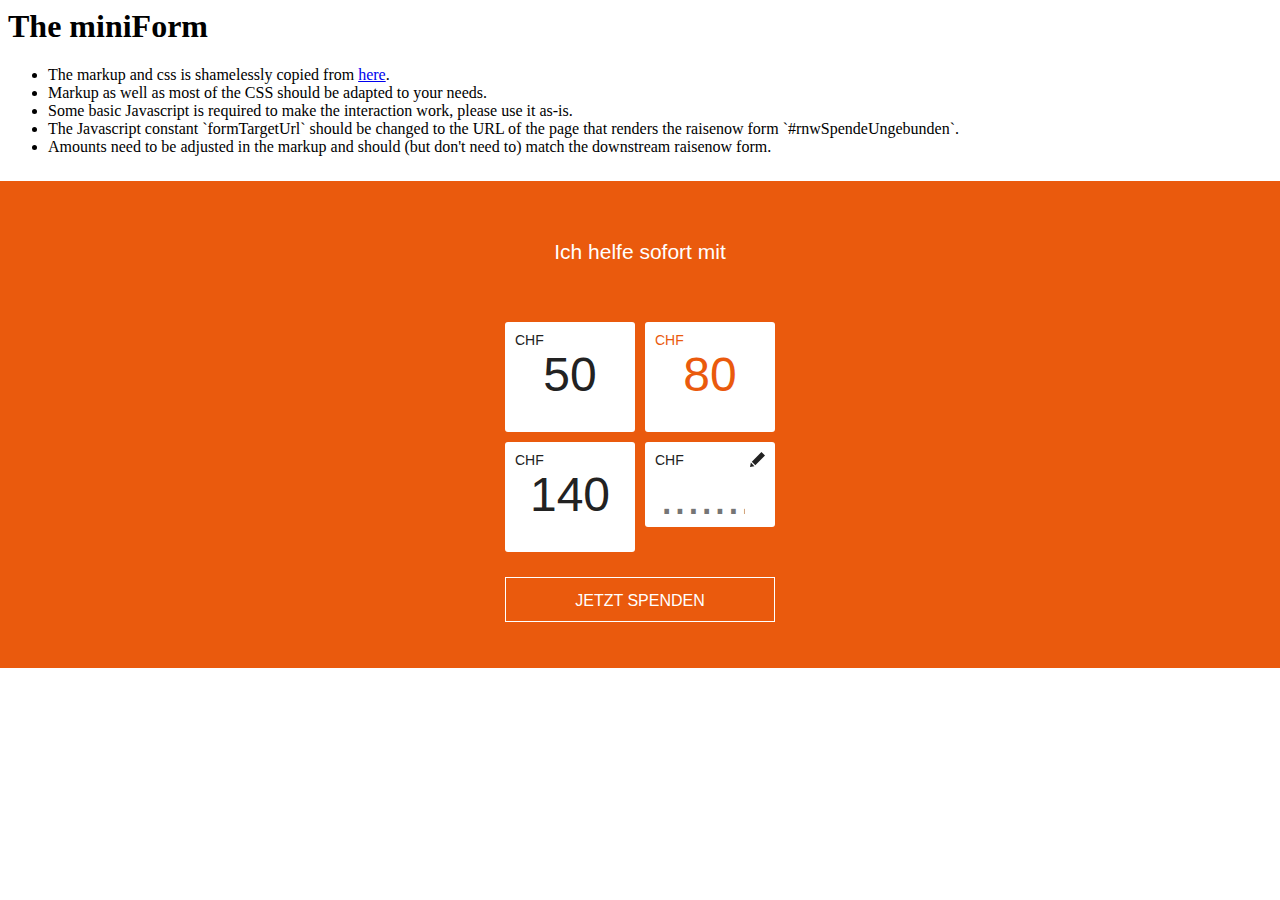
<file: assets/miniForm.html>
<html>
  <head>
    <meta charset="utf-8" />
    <style>
      .keyVisual__widget {
	border: none;
	padding: 20px;
	margin: 50px 0 0;
	position: relative;
	background-color: transparent;
      }

      .keyVisual__widget {
	margin-top: 25px;
	background-color: #ea5a0d;
	padding: 30px 35px;
	margin-left: -18px;
	margin-right: -18px;
	position: relative;
	display: -webkit-box;
	display: -ms-flexbox;
	display: flex;
	-webkit-box-orient: horizontal;
	-webkit-box-direction: normal;
	-ms-flex-direction: row;
	flex-direction: row;
	-webkit-box-align: start;
	-ms-flex-align: start;
	align-items: flex-start;
	-webkit-box-pack: center;
	-ms-flex-pack: center;
	justify-content: center;
      }

      .donationForm__title {
	font-style: normal;
	font-weight: 400;
	font-family: Roboto-Black,sans-serif;
	font-size: 21px;
	line-height: 1.14;
	padding-bottom: 25px;
	color: #fff;
      }

      .donationForm {
	text-align: center;
        width: 270px;
      }

      .donationForm__title {
	font-size: 21px;
	line-height: 1.2;
      }

      .donationForm__amounts {
	display: -webkit-box;
	display: -ms-flexbox;
	display: flex;
	-webkit-box-orient: horizontal;
	-webkit-box-direction: normal;
	-ms-flex-direction: row;
	flex-direction: row;
	-ms-flex-wrap: wrap;
	flex-wrap: wrap;
	margin: 0 -5px 20px;
      }

      .donationForm__amountWrapper {
        box-sizing: border-box;
	width: 50%;
	position: relative;
	padding: 5px;
      }

      .donationForm__amountCustom, .donationForm__amountRadioLabel {
	font-style: normal;
	font-weight: 400;
	font-family: RobotoCondensed-Bold,sans-serif;
	font-size: 48px;
	color: #222;
	display: block;
	text-align: center;
	padding-top: 25px;
	height: 85px;
	background-color: #fff;
	border-radius: 3px;
	width: 100%;
      }

      .donationForm__amountCurrency {
	font-style: normal;
	font-weight: 400;
	font-family: Roboto-Medium,sans-serif;
	color: #222;
	font-size: 14px;
	position: absolute;
	top: 15px;
	left: 15px;
      }

      .donationForm__amountRadio {
	display: none;
      }

      .donationForm__amountCustom {
	outline: none;
	border: none;
	margin: 0;
	text-align: center;
	-moz-appearance: textfield;
	padding: 11px 15px 0;
      }

      .donationForm__amountCustom, .donationForm__amountRadioLabel {
	font-style: normal;
	font-weight: 400;
	font-family: RobotoCondensed-Bold,sans-serif;
	font-size: 48px;
	color: #222;
	display: block;
	text-align: center;
	padding-top: 25px;
	height: 85px;
	background-color: #fff;
	border-radius: 3px;
	width: 100%;
      }

      .donationForm__amountIcon {
	position: absolute;
	width: 15px;
	height: 15px;
	top: 15px;
	right: 15px;
      }

      .sr-only {
	position: absolute;
	width: 1px;
	height: 1px;
	padding: 0;
	margin: -1px;
	overflow: hidden;
	clip: rect(0,0,0,0);
	border: 0;
      }

      .button--light {
	font-style: normal;
	font-weight: 400;
	font-family: Roboto-Bold,sans-serif;
	-webkit-appearance: none;
	appearance: none;
	box-sizing: border-box;
	font-size: 16px;
	text-decoration: none;
	line-height: 45px;
	height: 45px;
	padding: 0 15px;
	background-color: #00a0e3;
	text-align: center;
	cursor: pointer;
	display: inline-block;
	text-transform: uppercase;
	min-width: 270px;
	-webkit-transition: all .3s;
	-o-transition: all .3s;
	transition: all .3s;
	width: 100%;
	min-height: 0;
        color: #fff;
        border: 1px solid #fff;
        background-color: transparent;
      }

      .donationForm__amountRadio:checked + label, .donationForm__amountRadio:checked + label span {
	color: #ea5a0d;
      }

      .donationForm__amountCustom:focus {
        color: #ea5a0d;
      }
    </style>
    <script>
      // set the target of the form, i.e. the page with the form #rnwSpendeUngebunden
      const formTargetUrl = '/rnwSpendeUngebunden.html'

      // get the value of the selected radio input, if none is
      // selected get the value of the text input instead.
      function getDonationAmount() {
        let selectedRadio = document.querySelector('.donationForm__amountRadio:checked');
        if (selectedRadio) {
          return selectedRadio.value;
        } else {
          return document.querySelector('.donationForm__amountCustom').value;
        }
      }

      window.addEventListener('DOMContentLoaded', function() {
        // on focus of the custom amount text input unselect all radio buttons
        document.querySelector('.donationForm__amountCustom').addEventListener('focus', function() {
          console.log('this works');
          document.querySelectorAll('.donationForm__amountRadio').forEach(function(radio) {
            radio.checked = false;
          });
        });

        // on submit get the correct donation amaount an pass it as query param
        document.querySelector('form').addEventListener('submit', function(e) {
          e.preventDefault();
          location.href = formTargetUrl + '?rnw-amount=' + getDonationAmount();
        }, false);
      });
    </script>
  </head>
  <body>
    <h1>The miniForm</h1>
    <ul>
      <li>The markup and css is shamelessly copied from <a href='https://helfen.vier-pfoten.ch/spenden/orangutan-spende/'>here</a>.</li>
      <li>Markup as well as most of the CSS should be adapted to your needs.</li>
      <li>Some basic Javascript is required to make the interaction work, please use it as-is.</li>
      <li>The Javascript constant `formTargetUrl` should be changed to the URL of the page that renders the raisenow form `#rnwSpendeUngebunden`.</li>
      <li>Amounts need to be adjusted in the markup and should (but don't need to) match the downstream raisenow form.</li>
    </ul>
    <div class="keyVisual__widget">
      <form class="donationForm color-brand" method="get" action="/rnwSpendeUngebunden.html">
        <h4 class="donationForm__title">Ich helfe sofort mit</h4>
        <div class="donationForm__amounts">
          <div class="donationForm__amountWrapper">
            <input class="donationForm__amountRadio"
                   type="radio"
                   id="donation-amount-40"
                   name="rnwDefaultAmount"
                   value="50">
            <label class="donationForm__amountRadioLabel"
                   for="donation-amount-40">50 <span class="donationForm__amountCurrency">CHF</span></label>
          </div>
          <div class="donationForm__amountWrapper">
            <input class="donationForm__amountRadio"
                   type="radio"
                   id="donation-amount-70"
                   name="rnwDefaultAmount"
                   value="80"
                   checked="">
            <label class="donationForm__amountRadioLabel"
                   for="donation-amount-70">80 <span class="donationForm__amountCurrency">CHF</span></label>
          </div>
          <div class="donationForm__amountWrapper">
            <input class="donationForm__amountRadio"
                   type="radio"
                   id="donation-amount-140"
                   name="rnwDefaultAmount"
                   value="140">
            <label class="donationForm__amountRadioLabel"
                   for="donation-amount-140">140 <span class="donationForm__amountCurrency">CHF</span></label>
          </div>
          <div class="donationForm__amountWrapper">
            <input class="donationForm__amountCustom"
                   type="number"
                   id="donation-amount-custom"
                   name="rnw-amount"
                   value=""
                   min="0"
                   step="1"
                   pattern="\d+"
                   placeholder="..........">
            <label class="donationForm__amountLabel"
                   for="donation-amount-custom">
              <span class="sr-only">Custom amount in</span>
              <span class="donationForm__amountCurrency">CHF</span>
              <svg class="donationForm__amountIcon" xmlns="http://www.w3.org/2000/svg" width="15" height="15" viewBox="0 0 24 24"><title>icon-pen</title><g fill="none"><g id="icon-pen" fill="#222"><path d="M7.1 22.6L0 24 1.4 16.9 7.1 22.6 7.1 22.6ZM2.9 15.5L8.5 21.1 24 5.7 18.3 0 2.9 15.5 2.9 15.5Z"></path></g></g></svg>
            </label>
          </div>
        </div>
        <button class="donationForm__button button--light" type="submit">Jetzt spenden</button>
      </form>
    </div>
  </body>
</html>
</file>
